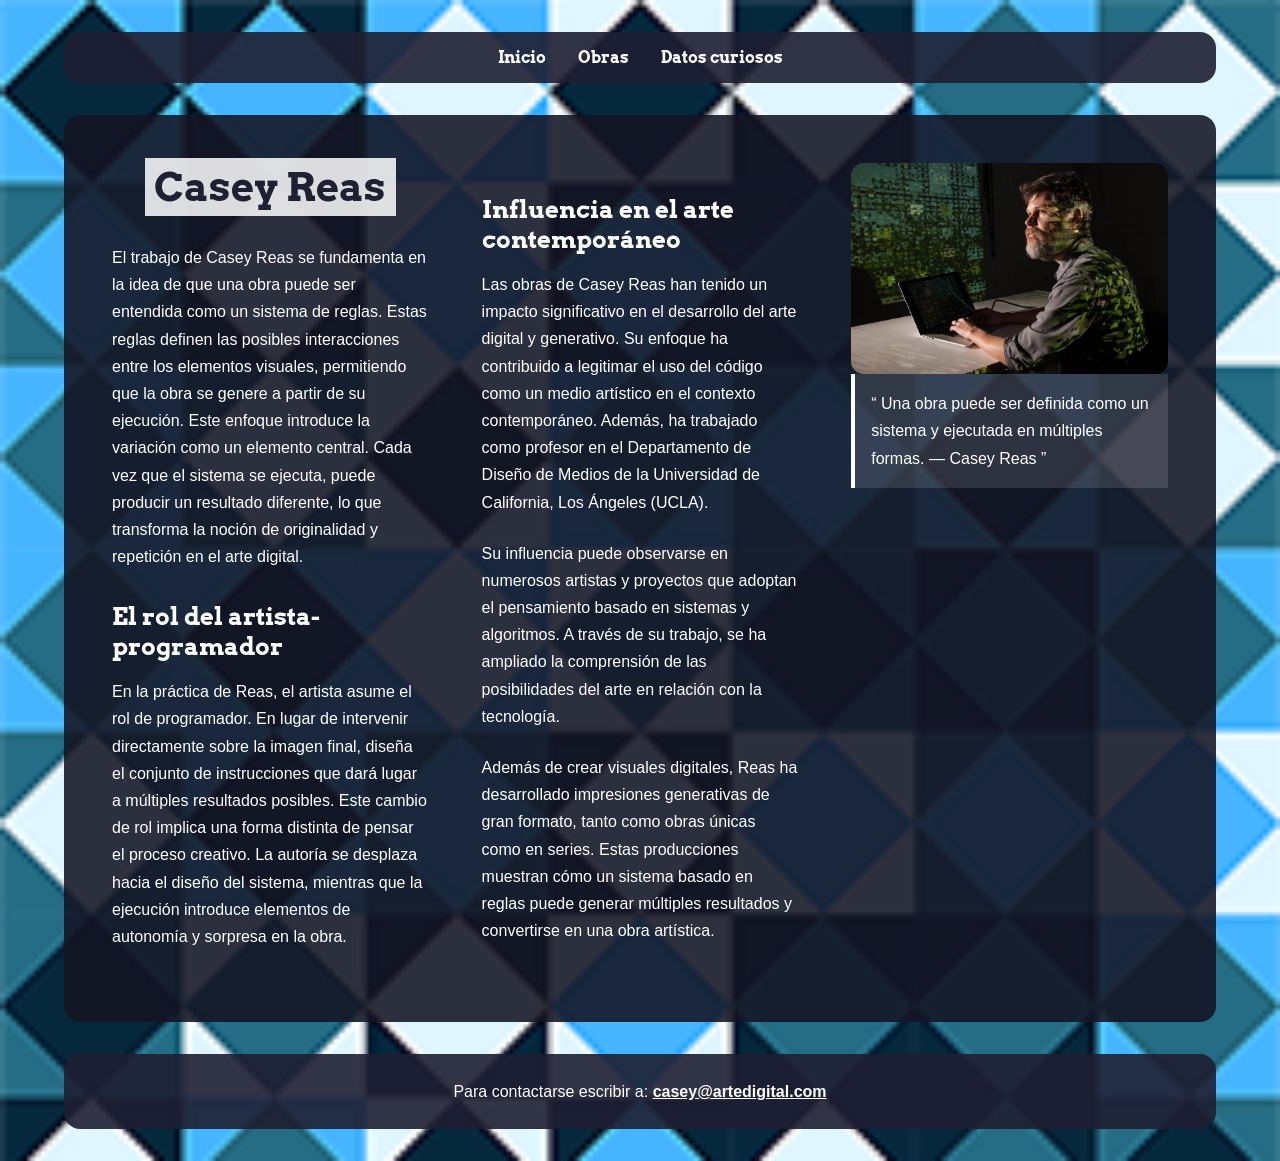
<file: index.html>
<!DOCTYPE html>

<html lang="es">

<head>
    <meta charset="UTF-8">
    <title>Casey Reas | Inicio</title>

    <link rel="preconnect" href="https://fonts.googleapis.com">
    <link rel="stylesheet" href="https://fonts.googleapis.com/css2?family=Arvo&display=swap">

    <link rel="stylesheet" href="css/estilo.css">
</head>

<body>

<header>
    <nav class="menu">
        <ul>
            <li><a href="index.html">Inicio</a></li>
            <li><a href="obras.html">Obras</a></li>
            <li><a href="datos.html">Datos curiosos</a></li>
        </ul>
    </nav>
</header>

<main>

    <!-- PRIMERA COLUMNA -->
    <section class="columna">

        <h1><mark>Casey Reas</mark></h1>

        <p>
            El trabajo de Casey Reas se fundamenta en la idea de que una obra puede ser entendida como un sistema
            de reglas. Estas reglas definen las posibles interacciones entre los elementos visuales, permitiendo
            que la obra se genere a partir de su ejecución. Este enfoque introduce la variación como un elemento
            central. Cada vez que el sistema se ejecuta, puede producir un resultado diferente, lo que transforma
            la noción de originalidad y repetición en el arte digital.
        </p>

        <h2>El rol del artista-programador</h2>

        <p>
            En la práctica de Reas, el artista asume el rol de programador. En lugar de intervenir directamente
            sobre la imagen final, diseña el conjunto de instrucciones que dará lugar a múltiples resultados
            posibles. Este cambio de rol implica una forma distinta de pensar el proceso creativo. La autoría se
            desplaza hacia el diseño del sistema, mientras que la ejecución introduce elementos de autonomía y
            sorpresa en la obra.
        </p>

    </section>


    <!-- SEGUNDA COLUMNA -->
    <section class="columna">

        <h2>Influencia en el arte contemporáneo</h2>

        <p>
            Las obras de Casey Reas han tenido un impacto significativo en el desarrollo del arte digital y
            generativo. Su enfoque ha contribuido a legitimar el uso del código como un medio artístico en el
            contexto contemporáneo. Además, ha trabajado como profesor en el Departamento de Diseño de Medios de
            la Universidad de California, Los Ángeles (UCLA).
        </p>

        <p>
            Su influencia puede observarse en numerosos artistas y proyectos que adoptan el pensamiento basado en
            sistemas y algoritmos. A través de su trabajo, se ha ampliado la comprensión de las posibilidades del
            arte en relación con la tecnología.
        </p>

        <p>
            Además de crear visuales digitales, Reas ha desarrollado impresiones generativas de gran formato,
            tanto como obras únicas como en series. Estas producciones muestran cómo un sistema basado en reglas
            puede generar múltiples resultados y convertirse en una obra artística.
        </p>

    </section>


    <!-- TERCERA COLUMNA -->
    <section class="columna">

        <img src="img/reas.jpg" alt="Casey Reas">

        <p class="destacado">
            <q>
                Una obra puede ser definida como un sistema y ejecutada en múltiples formas. — Casey Reas
            </q>
        </p>

    </section>

</main>

<footer>
    <p>
        Para contactarse escribir a:
        <a href="mailto:casey@artedigital.com">casey@artedigital.com</a>
    </p>
</footer>

</body>

</html>
</file>
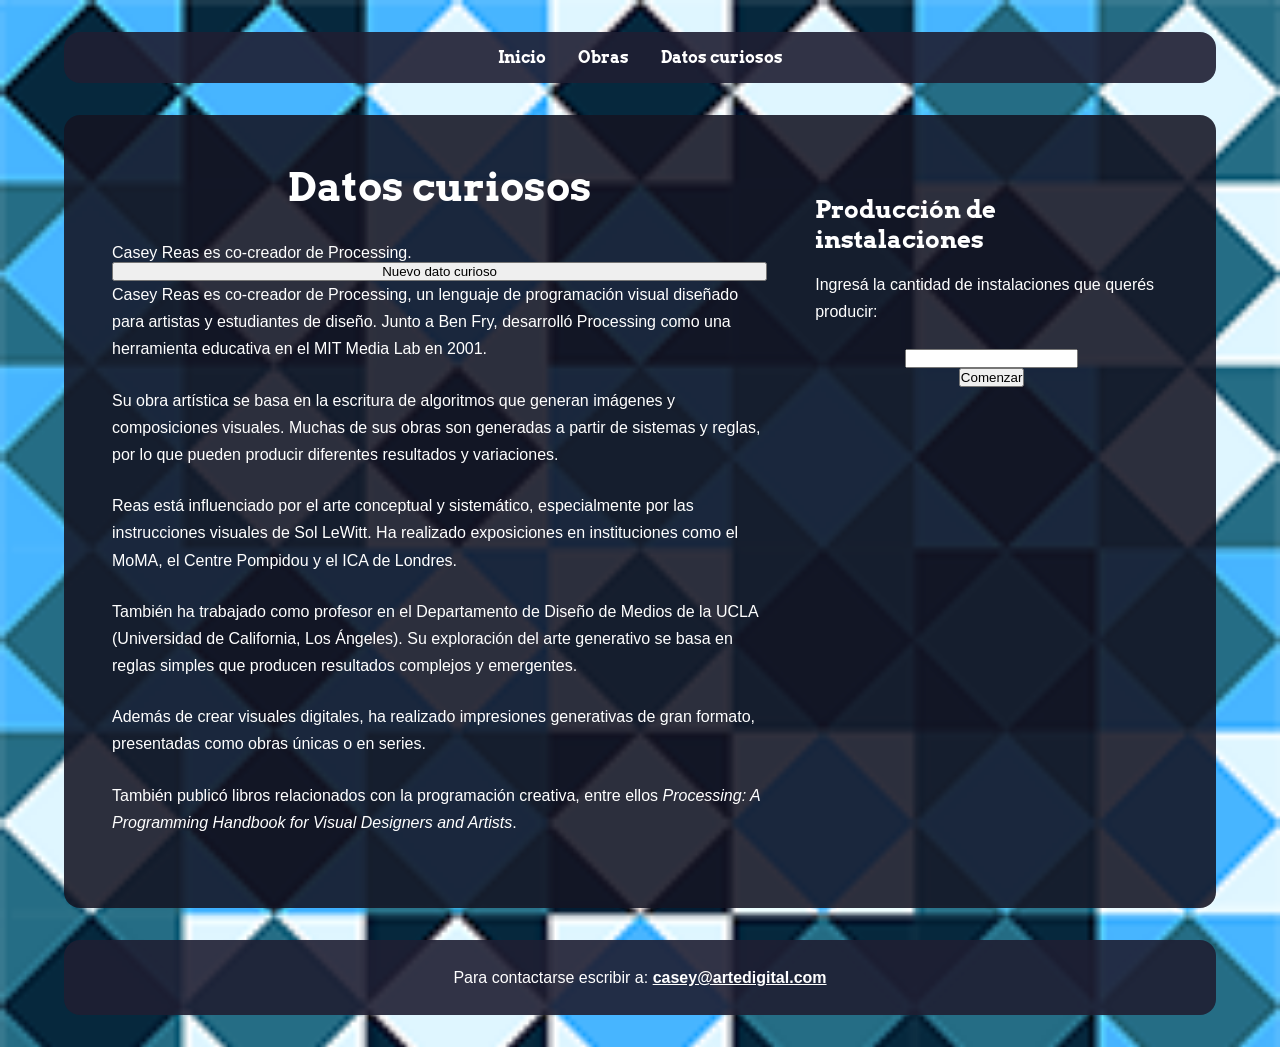
<file: datos.html>
<!DOCTYPE html>

<html lang="es">

<head>
    <meta charset="UTF-8">
    <title>Casey Reas | Datos curiosos</title>


<link rel="preconnect" href="https://fonts.googleapis.com">
<link rel="preconnect" href="https://fonts.gstatic.com" crossorigin>
<link href="https://fonts.googleapis.com/css2?family=Arvo&display=swap" rel="stylesheet">

<link rel="stylesheet" href="css/estilo.css">


</head>

<body>


<header>
    <nav class="menu">
        <ul>
            <li><a href="index.html">Inicio</a></li>
            <li><a href="obras.html">Obras</a></li>
            <li><a href="datos.html">Datos curiosos</a></li>
        </ul>
    </nav>
</header>
<!-- boton y/de datos cueriosos -->

<main class="contenedor">

    <section class="datos">

        <h1>Datos curiosos</h1>
        <div id="datoCurioso"></div>

<button id="nuevoDato">Nuevo dato curioso</button>

        <p>
            Casey Reas es co-creador de Processing, un lenguaje de programación visual diseñado para
            artistas y estudiantes de diseño. Junto a Ben Fry, desarrolló Processing como una herramienta
            educativa en el MIT Media Lab en 2001.
        </p>

        <p>
            Su obra artística se basa en la escritura de algoritmos que generan imágenes y composiciones
            visuales. Muchas de sus obras son generadas a partir de sistemas y reglas, por lo que pueden
            producir diferentes resultados y variaciones.
        </p>

        <p>
            Reas está influenciado por el arte conceptual y sistemático, especialmente por las instrucciones
            visuales de Sol LeWitt. Ha realizado exposiciones en instituciones como el MoMA, el Centre
            Pompidou y el ICA de Londres.
        </p>

        <p>
            También ha trabajado como profesor en el Departamento de Diseño de Medios de la UCLA
            (Universidad de California, Los Ángeles). Su exploración del arte generativo se basa en reglas
            simples que producen resultados complejos y emergentes.
        </p>

        <p>
            Además de crear visuales digitales, ha realizado impresiones generativas de gran formato,
            presentadas como obras únicas o en series.
        </p>

        <p>
            También publicó libros relacionados con la programación creativa, entre ellos
            <em>Processing: A Programming Handbook for Visual Designers and Artists</em>.
        </p>

    </section>
   <section class="instalaciones">

    <h2>Producción de instalaciones</h2>

    <p>Ingresá la cantidad de instalaciones que querés producir:</p>

    <input type="number" id="cantidadInstalaciones">

    <button id="comenzar">Comenzar</button>

    <div id="instalaciones"></div>

</section>
</main>
<!--pie de página -->

<footer>
    <p>
        Para contactarse escribir a:
        <a href="mailto:casey@artedigital.com">casey@artedigital.com</a>
    </p>
</footer>
<script src="js/instalacion.js"></script>
</body>

</html>
</file>
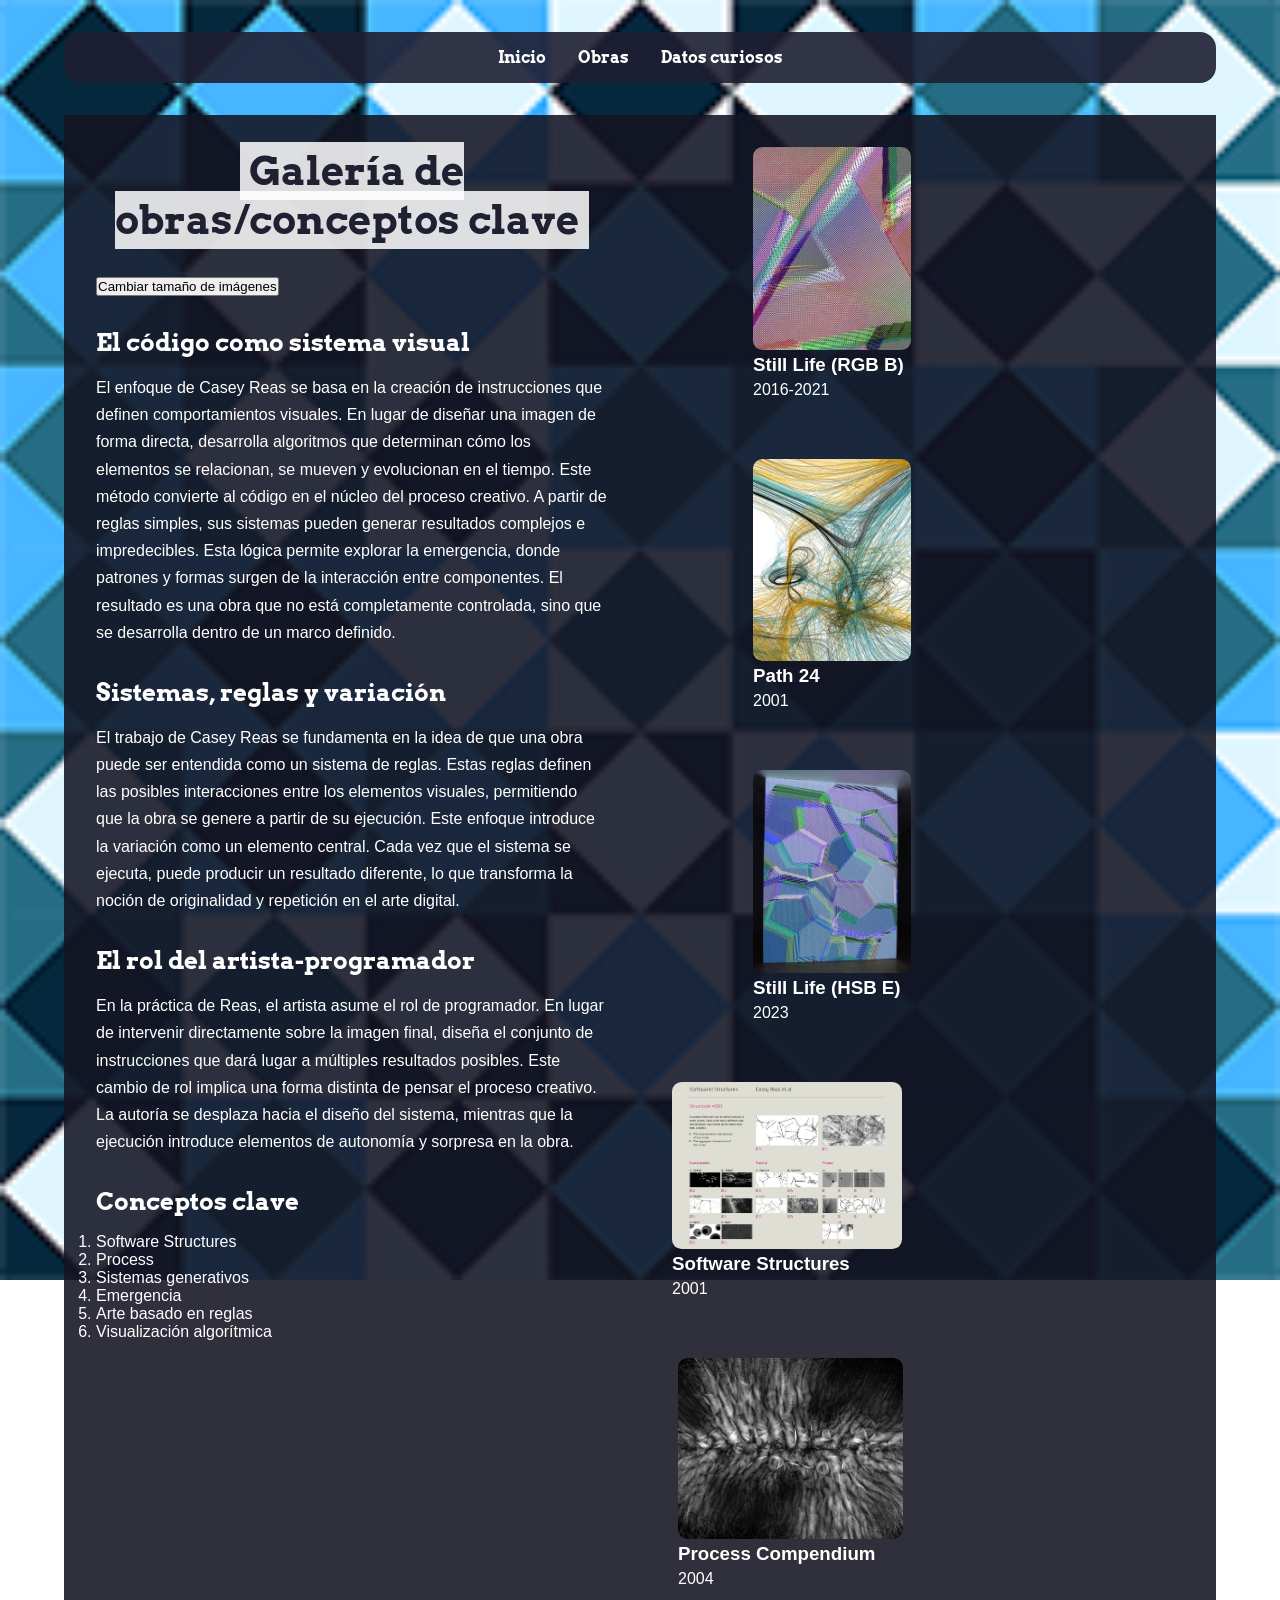
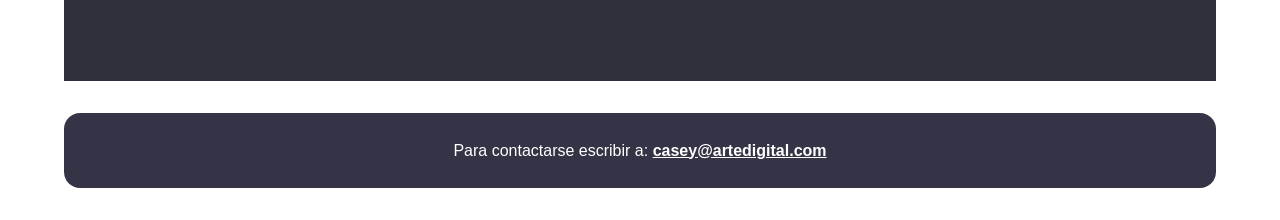
<file: obras.html>
<!DOCTYPE html>

<html lang="es">

<head>
    <meta charset="UTF-8">
    <title>Casey Reas | Obras y conceptos</title>

<link rel="preconnect" href="https://fonts.googleapis.com">
<link rel="preconnect" href="https://fonts.gstatic.com" crossorigin>
<link href="https://fonts.googleapis.com/css2?family=Arvo&display=swap" rel="stylesheet">

<link rel="stylesheet" href="css/estilo.css">

</head>

<body>


<header>
    <nav class="menu">
        <ul>
            <li><a href="index.html">Inicio</a></li>
            <li><a href="obras.html">Obras</a></li>
            <li><a href="datos.html">Datos curiosos</a></li>
        </ul>
    </nav>
</header>

<main class="contenido-obras">

    <section class="informacion">

        <h1><mark>Galería de obras/conceptos clave</mark></h1>

        <button id="cambiarDiseno">Cambiar tamaño de imágenes</button>


        <h2>El código como sistema visual</h2>

        <p>
            El enfoque de Casey Reas se basa en la creación de instrucciones que definen comportamientos visuales.
            En lugar de diseñar una imagen de forma directa, desarrolla algoritmos que determinan cómo los elementos
            se relacionan, se mueven y evolucionan en el tiempo. Este método convierte al código en el núcleo del proceso creativo.

            A partir de reglas simples, sus sistemas pueden generar resultados complejos e impredecibles. Esta lógica permite explorar
            la emergencia, donde patrones y formas surgen de la interacción entre componentes. El resultado es una obra que no está
            completamente controlada, sino que se desarrolla dentro de un marco definido.
        </p>

        <h2>Sistemas, reglas y variación</h2>

        <p>
            El trabajo de Casey Reas se fundamenta en la idea de que una obra puede ser entendida como un sistema
            de reglas. Estas reglas definen las posibles interacciones entre los elementos visuales, permitiendo
            que la obra se genere a partir de su ejecución. Este enfoque introduce la variación como un elemento
            central. Cada vez que el sistema se ejecuta, puede producir un resultado diferente, lo que transforma
            la noción de originalidad y repetición en el arte digital.
        </p>

        <h2>El rol del artista-programador</h2>

        <p>
            En la práctica de Reas, el artista asume el rol de programador. En lugar de intervenir directamente
            sobre la imagen final, diseña el conjunto de instrucciones que dará lugar a múltiples resultados
            posibles. Este cambio de rol implica una forma distinta de pensar el proceso creativo. La autoría se
            desplaza hacia el diseño del sistema, mientras que la ejecución introduce elementos de autonomía y
            sorpresa en la obra.
        </p>

        <h2>Conceptos clave</h2>

        <ol>
            <li>Software Structures</li>
            <li>Process</li>
            <li>Sistemas generativos</li>
            <li>Emergencia</li>
            <li>Arte basado en reglas</li>
            <li>Visualización algorítmica</li>
        </ol>

    </section>
    
     <section id="galeria"></section>

</main>

<footer>
    <p>
        Para contactarse escribir a:
        <a href="mailto:casey@artedigital.com">casey@artedigital.com</a>
    </p>
</footer>
<script src="js/galeria.js"></script>

</body>

</html>
</file>
<file: css/estilo.css>
/*  GENERAL */

* {
    box-sizing: border-box;
    margin: 0;
    padding: 0;
}

body {
    min-height: 100vh;
    background-image: url("../img/fondo.png");
    background-size: cover;
    background-repeat: no-repeat;
    background-attachment: fixed;
    color: #ffffff;
    font-family: Arial, sans-serif;

    /* Flexbox */
    display: flex;
    flex-direction: column;
    align-items: center;

    padding: 2rem 5%;
}


/*MENÚ DE NAVEGACIÓN*/

header {
    width: 100%;
    display: flex;
    justify-content: center;
    margin-bottom: 2rem;
}

.menu {
    width: 100%;
    max-width: 75rem;
    background-color: rgba(30, 30, 50, 0.9);
    border-radius: 1rem;
    padding: 1rem 2rem;

    display: flex;
    justify-content: center;
}

.menu ul {
    list-style: none;

    display: flex;
    flex-direction: row;
    justify-content: center;
    align-items: center;

    gap: 2rem;
}

.menu a {
    color: #ffffff;
    text-decoration: none;
    font-family: "Arvo", serif;
    font-size: 1rem;
    font-weight: bold;
}

.menu a:hover {
    text-decoration: underline;
}


/* ==============================
   CONTENIDO GENERAL
   ============================== */

main {
    width: 100%;
    max-width: 75rem;

    display: flex;
    justify-content: center;
    align-items: flex-start;

    gap: 3rem;

    background-color: rgba(20, 20, 35, 0.88);
    border-radius: 1rem;
    padding: 3rem;
}


/* TÍTULOS */

h1,
h2 {
    font-family: "Arvo", serif;
}

h1 {
    font-size: 2.5rem;
    margin-bottom: 2rem;
    text-align: center;
}

h2 {
    font-size: 1.5rem;
    margin-top: 2rem;
    margin-bottom: 1rem;
}


/* ==============================
   TEXTOS
   ============================== */

p {
    font-size: 1rem;
    line-height: 1.7;
    margin-bottom: 1.5rem;
}

.destacado {
    background-color: rgba(255, 255, 255, 0.12);
    border-left: 0.3rem solid #ffffff;
    padding: 1rem;
    margin-bottom: 2rem;
}

mark {
    background-color: rgba(255, 255, 255, 0.85);
    color: #202033;
    padding: 0.3rem 0.6rem;
}


/* ==============================
   PÁGINA DE INICIO
   ============================== */

main {
    display: flex;
    justify-content: space-between;
}

main > section {
    width: 30%;
}

.contenido {
    width: 30%;

    display: flex;
    flex-direction: column;
}

main > section:last-child {
    width: 30%;

    display: flex;
    flex-direction: column;
    justify-content: center;
    align-items: center;
}

main > section:last-child img {
    width: 100%;
    max-width: 30rem;
    height: auto;
    border-radius: 0.8rem;
}


/* ==============================
   PÁGINA DE OBRAS
   ============================== */

main.contenido-obras {
    width: 100%;
    max-width: none;

    display: grid;
    grid-template-columns: 1fr 1fr;
    align-items: stretch;

    gap: 0;
    padding: 0;

    background-color: transparent;
}

/* COLUMNA IZQUIERDA */

.contenido-obras .informacion {
    width: 100%;
    height: 100%;
    box-sizing: border-box;

    padding: 2rem;

    background-color: rgba(20, 20, 35, 0.88);
}

/* COLUMNA DERECHA */

.contenido-obras #galeria {
    width: 100%;
     height: 100%;
    padding: 2rem;

    background-color: rgba(20, 20, 35, 0.88);
}

/* IMÁGENES DE LA GALERÍA */

#galeria div {
    margin-bottom: 2rem;
}

#galeria img {
     width: 50%;
    max-width: 45%;
    height: auto;
    border-radius: 0.6rem;
}

.obras h2 {
    text-align: left;
}
/* ==============================
   PÁGINA DATOS CURIOSOS
   ============================== */

.contenedor {
    width: 100%;
    max-width: 75rem;

    display: flex;
    justify-content: center;
    align-items: flex-start;
    gap: 3rem;
}

.datos {
    width: 65%;

    display: flex;
    flex-direction: column;
}

.contenedor > section:last-child {
    width: 35%;

    display: flex;
    justify-content: center;
    align-items: center;
}

.contenedor > section:last-child img {
    width: 100%;
    max-width: 25rem;
    height: auto;
    border-radius: 0.8rem;
}


/* ==============================
   PIE DE PÁGINA
   ============================== */

footer {
    width: 100%;
    max-width: 75rem;

    background-color: rgba(30, 30, 50, 0.9);
    border-radius: 1rem;

    text-align: center;
    padding: 1.5rem;

    margin-top: 2rem;
}

footer p {
    margin-bottom: 0;
}

footer a {
    color: #ffffff;
    font-weight: bold;
}
</file>
